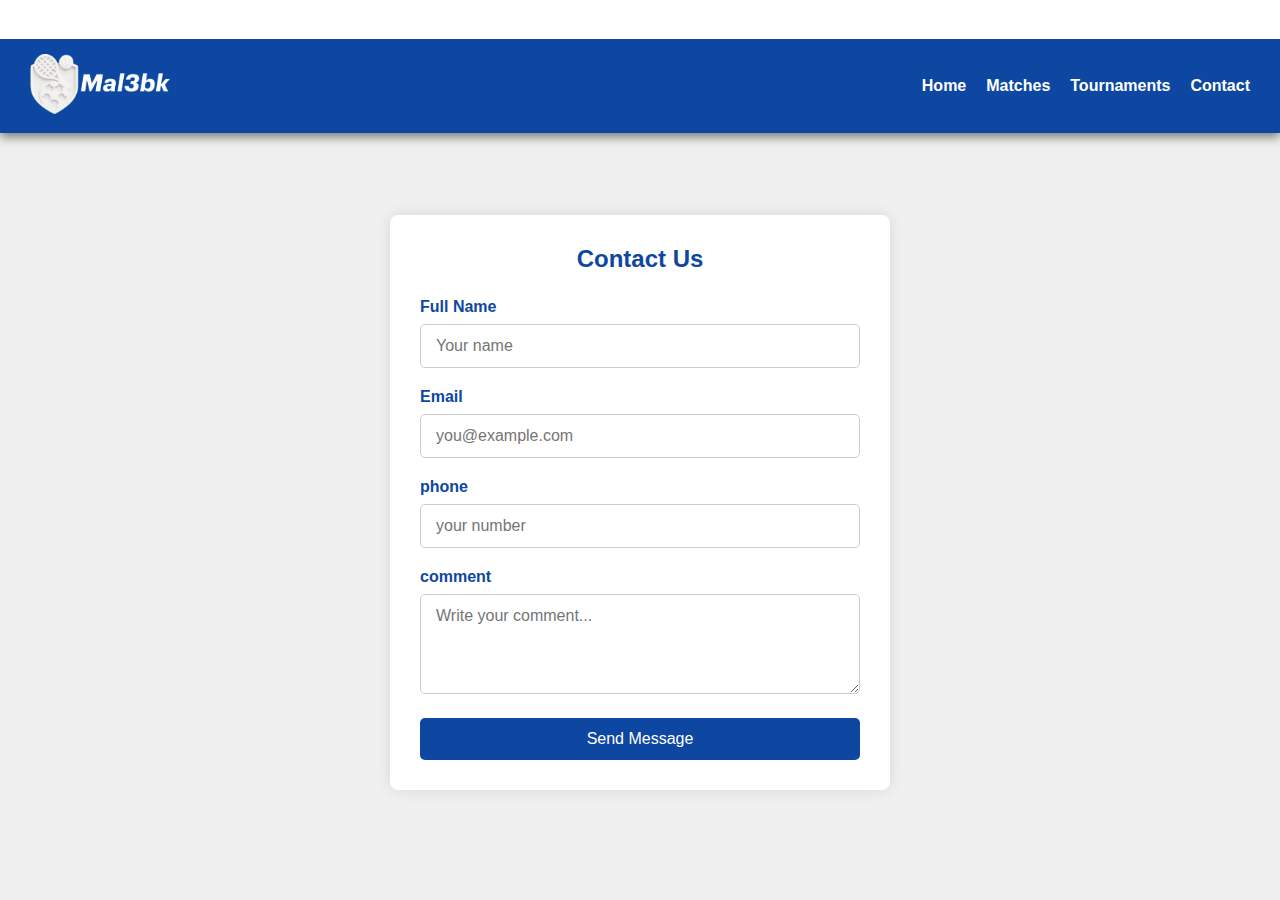
<file: index2.html>
<!DOCTYPE html>
<html lang="eg">
    <head>
   <meta charset="UTF-8">
   <title>Mal3bk</title>
   <meta name="description" content="Free Web tutorials">
   <meta name="keywords" content="padel , football">
   <meta name="author" content="talal ahmed">
   <meta name="viewport" content="width=device-width, initial-scale=0.7">
   <link rel="stylesheet" href="padel.css">
    </head>
    <body>
      <div class="announcement-bar" id="announcement">
    <div class="announcement-content">
       🎾Book your padel court in seconds, only here🎾 
    </div>
      </div>
          <header class="site-header">
    <div class="logo-container">
     <a href="index.html"> <img src="img/mal3bk-logo.png" alt="Mal3bk" class="logo" /></a>
    </div>
      <nav class="navbar">
      <ul>
        <li><a href="index.html">Home</a></li>
        <li><a href="index3.html">Matches</a></li>
        <li><a href="index4.html">Tournaments</a></li>
        <li><a href="index2.html">Contact</a></li>
      </ul>
    </nav>
  </header>
   <section class="Home2" id="Home">
    <div class="container">
    <h2>Contact Us</h2>
    <form>
      <label for="name">Full Name</label>
      <input type="text" id="name" placeholder="Your name" required />

      <label for="email">Email</label>
      <input type="email" id="email" placeholder="you@example.com" required />

      <label for="phone">phone</label>
      <input type="tel" id="phone" placeholder="your number" required />

      <label for="message">comment</label>
      <textarea id="message" placeholder="Write your comment..." required></textarea>

      <button type="submit">Send Message</button>
    </form>
  </div>



  
  </section>
    </body>
</html>
</file>
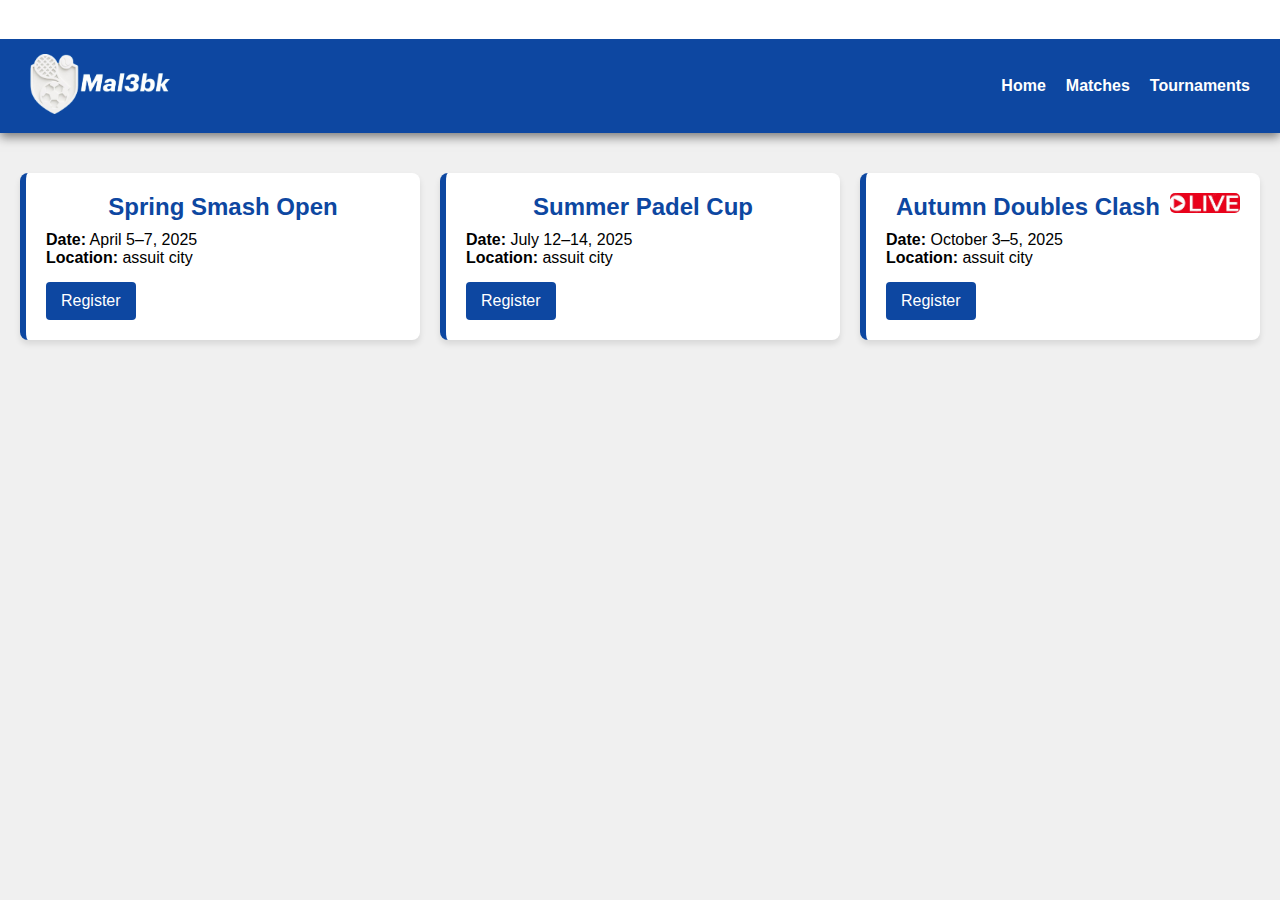
<file: index4.html>
<!DOCTYPE html>
<html lang="eg">
    <head>
   <meta charset="UTF-8">
   <title>Mal3bk</title>
   <meta name="description" content="Free Web tutorials">
   <meta name="keywords" content="padel , football">
   <meta name="author" content="talal ahmed">
   <meta name="viewport" content="width=device-width, initial-scale=0.7">
   <link rel="stylesheet" href="padel.css">
    </head>
    <body>
      <div class="announcement-bar" id="announcement">
    <div class="announcement-content">
       🎾Book your padel court in seconds, only here 🎾
    </div>
       </div>
          <header class="site-header">
            <div class="logo-container">
    <a href="index.html"> <img src="img/mal3bk-logo.png" alt="Mal3bk" class="logo" /></a>
    </div>
    <nav class="navbar">
      <ul>
        <li><a href="index.html">Home</a></li>
        <li><a href="index3.html">Matches</a></li>
        <li><a href="index4.html">Tournaments</a></li>
      </ul>
    </nav>
          </header>
    </body>
  <main class="tournaments">
    <div class="tournament-card">
      <h2>Spring Smash Open</h2>
      <p><strong>Date:</strong> April 5–7, 2025</p>
      <p><strong>Location:</strong> assuit city</p>
      <a href="index5.html">Register</a>
    </div>

    <div class="tournament-card">
      <h2>Summer Padel Cup</h2>
      <p><strong>Date:</strong> July 12–14, 2025</p>
      <p><strong>Location:</strong> assuit city</p>
      <a href="index5.html">Register</a>
    </div>

    <div class="tournament-card">
      <img src="img/WhatsApp Image 2025-07-20 at 03.00.19_8c997f94.jpg">
         <h2>Autumn Doubles Clash</h2>
      <p><strong>Date:</strong> October 3–5, 2025</p>
      <p><strong>Location:</strong> assuit city</p>
      <a href="index5.html">Register</a>
    </div>
  </main>
</html>
</file>
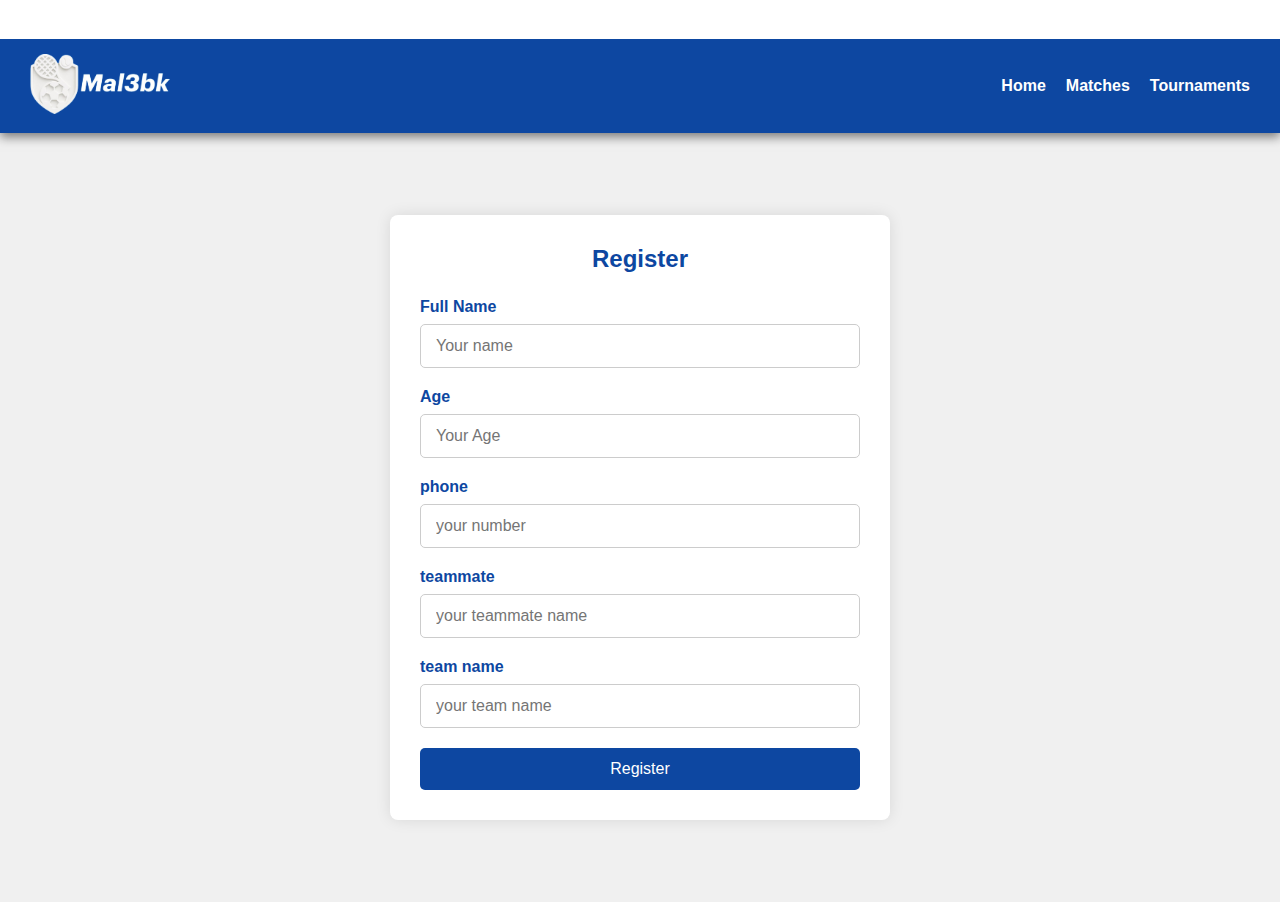
<file: index5.html>
<!DOCTYPE html>
<html lang="eg">
    <head>
   <meta charset="UTF-8">
   <title>Mal3bk</title>
   <meta name="description" content="Free Web tutorials">
   <meta name="keywords" content="padel , football">
   <meta name="author" content="talal ahmed">
   <meta name="viewport" content="width=device-width, initial-scale=0.7">
   <link rel="stylesheet" href="padel.css">
    </head>
    <body>
      <div class="announcement-bar" id="announcement">
    <div class="announcement-content">
       🎾Book your padel court in seconds, only here🎾 
    </div>
      </div>
          <header class="site-header">
    <div class="logo-container">
    <a href="index.html"> <img src="img/mal3bk-logo.png" alt="Mal3bk" class="logo" /></a>
    </div>
      <nav class="navbar">
      <ul>
        <li><a href="index.html">Home</a></li>
        <li><a href="index3.html">Matches</a></li>
        <li><a href="index4.html">Tournaments</a></li>
      </ul>
    </nav>
  </header>
   <section class="Home2" id="Home">
    <div class="container">
    <h2>Register</h2>
    <form>
      <label for="name">Full Name</label>
      <input type="text" id="name" placeholder="Your name" required />

       <label for="Age">Age</label>
      <input type="number" id="Age" placeholder="Your Age" required />


        <label for="phone">phone</label>
      <input type="tel" id="phone" placeholder="your number" required />


      <label for="teammate">teammate</label>
      <input type="text" id="teammate" placeholder="your teammate name" required />

      <label for="team name">team name</label>
      <input type="text" id="phone" placeholder="your team name" required />
      <button type="submit">Register</button>
    </form>
  </div>



  
  </section>
    </body>
</html>
</file>
<file: padel.css>
/* Reset default margin/padding */
*{
    font-family: 'Poppins', sans-serif;
    margin: 0;
    padding: 0;
    box-sizing: border-box;
    scroll-behavior: smooth; 
}

body {
  font-family: 'Arial', sans-serif;
  background-color: #f0f0f0;
width: 100;

}


.site-header {
  background-color: #0d47a1;
  display: flex;
  justify-content: space-between;
  align-items: center;
  padding: 15px 30px;
  color: white;
  box-shadow: 0px 4px 10px rgba(0, 0, 0, 0.5); /* ده الظل */
}


.logo-container {
  display: flex;
  align-items: center;
  border-radius: 30px;
}

.logo {
  height: 60px;
  margin-right: 10px;
}


.navbar ul {
  list-style: none;
  display: flex;
  gap: 20px;
  align-items: center;
}

.navbar ul li a {
  text-decoration: none;
  color: white;
  font-weight: bold;
  transition: color 0.3s;
}

.navbar ul li a:hover {
  color: #FFD700;
}
.img-site{
  width: 100%;
  height: 100%;
  justify-content: center;
  
}
.booked {
  background-color: #ffb3b3;
  color: #a00;
  font-weight: bold;
}

section{
  padding: 2rem 7%;
}
.Home .contents{
  max-width: 60rem;

}
.Home .contents h3{
  font-size: 6rem;
  text-transform: uppercase;
  color: #fff;
}
.btn {
   background:#ffcc00;
   color:#0d47a1;
   padding: 12px 30px;
   border: none;
   font-size: 40px;
   cursor: pointer;
   border-radius:5px;
   text-decoration: none;}


.btn :hover{
   transform: scale(1.1);
}

.Contact-h1{
  color: #0d47a1;
  justify-content: center;
  display: flex;
  font-weight: bold;
  letter-spacing: 1px; 
}
 .container {
      max-width: 500px;
      margin: 50px auto;
      padding: 30px;
      background: #ffffff;
      box-shadow: 0 0 15px rgba(0, 0, 0, 0.1);
      border-radius: 8px;
    }

    h2 {
      text-align: center;
      color: #0d47a1;
      margin-bottom: 25px;
    }

    label {
      display: block;
      margin-bottom: 8px;
      font-weight: 600;
      color: #0d47a1;
    }

    input, textarea {
      width: 100%;
      padding: 12px 15px;
      margin-bottom: 20px;
      border: 1px solid #ccc;
      border-radius: 5px;
      transition: 0.3s;
      font-size: 16px;
    }

    input:focus, textarea:focus {
      border-color: #0d47a1;
      outline: none;
    }

    textarea {
      resize: vertical;
      min-height: 100px;
    }

    button {
      width: 100%;
      padding: 12px;
      background-color: #0d47a1;
      color: white;
      border: none;
      border-radius: 5px;
      font-size: 16px;
      cursor: pointer;
      transition: 0.3s;
    }

    button:hover {
      background-color: #0d47a1;
    }

    @media (max-width: 600px) {
      .container {
        margin: 20px;
        padding: 20px;
      }
    }
    .content {
    display: flex;
    justify-content: center;
    flex-direction: row;
    flex-wrap: wrap;
}

   .projects {
    background-color:white;
}

.projects .content{
    margin-top: 30px;
}

.project-card {
    background-color: #0d47a1;
    border: 1px solid #0d47a1;
    min-height: 14em;
    width: 23em;
    overflow: hidden;
    border-radius: 10px;
    margin: 20px;
    transition: 0.7s ease;
    background: url();
}

.project-card:hover {
   transform: scale(1.1);
}

.project-card:hover .project-image {
    opacity: 0.9;
 }

.project-image img{
    width: 100%
}

.project-info {
    padding: 1em
}

.project-category {
    font-size: 0.8em;
    color: #0d47a1;
}

.project-title {
    display: flex;
    justify-content: space-between;
    text-transform: uppercase;
    font-weight: 1000;
    margin-top: 10px;
    
}

.more-details {
    text-decoration: none;
    color: #0d47a1;
    justify-content: center;
    margin: auto;
}

.more-details:hover {
    color: #0056b3;
}
 .announcement-bar {
      background-color: white;
      overflow: hidden;
      white-space: nowrap;
      position: relative;
      padding: 10px 0;
    }

    .announcement-content {
      display: inline-block;
      padding-left: 100%;
      animation: scroll-left 15s linear infinite;
      font-size: 16px;
      color: #0d47a1;
      font-weight: bold;
    }

    @keyframes scroll-left {
      0% {
        transform: translateX(0%);
      }
      100% {
        transform: translateX(-100%);
      }
    }
    .hidden {
      display: none;
    }
/* Tournaments Section */
.tournaments {
  display: grid;
  grid-template-columns: repeat(auto-fit, minmax(280px, 1fr));
  gap: 20px;
  padding: 40px 20px;
}

/* Tournament Card */
.tournament-card {
  background-color: white;
  border-left: 6px solid #0d47a1;
  padding: 20px;
  border-radius: 8px;
  box-shadow: 0 4px 6px rgba(0, 0, 0, 0.1);
}

.tournament-card h2 {
  color: #0d47a1;
  margin-bottom: 10px;
}

.tournament-card a {
  display: inline-block;
  margin-top: 15px;
  padding: 10px 15px;
  background-color: #0d47a1;
  color: white;
  text-decoration: none;
  border-radius: 4px;
  transition: 0.7s ease;
}
.tournament-card img{
  float: right;
  width: 70px;
  border-radius: 5px;
}
.buttons-container{
  justify-content: center;
  display: flex;
  gap: 20px;
  margin-top: 20px;
}

.locked{
  pointer-events: none;
}

.card.hero{
  size: 50%;
  display:grid;grid-template-columns:1.1fr 1fr;align-items:center;
  margin: auto;
  background:var(--card);padding:48px;
  justify-content: center;
  height: 80vh;
}

.hero-text h1{
  font-size: clamp(2.4rem, 4.2vw, 4rem);
  line-height:1.05;margin:0 0 14px 0;
  letter-spacing:-.5px;
}
.hero-text p{margin:0 0 22px 0;color:var(--muted);font-size:1.05rem}
.cta{
  display:inline-block;background:var(--primary);color:#0d47a1;text-decoration:none;
  padding:14px 22px;border-radius:12px;font-weight:800;letter-spacing:.1px; 
}
.cta:hover{transform:translateY(-1px);filter:brightness(1.05)}

.hero-media{justify-self:end}
.hero-media img{
  display:block;width:min(100%,560px);height:auto;
  border-radius:18px;
  box-shadow: 0 15px 30px rgba(13,71,161,0.15);
}
.sports-list {
  margin: 10px 0 20px;
  padding-left: 20px;
  color: #333;
  font-size: 1em;
}

.sports-list li {
  margin-bottom: 5px;
}
.site-footer {
  background-color: #0d47a1;
  color: white;
  padding: 30px 20px;
  margin-top: 40px;
}

.footer-content {
  display: flex;
  justify-content: space-between;
  align-items: flex-start;
  flex-wrap: wrap;
  gap: 20px;
}

.footer-about {
  max-width: 300px;
}

.footer-about h3 {
  margin-bottom: 10px;
  font-size: 20px;
}

.footer-social {
  display: flex;
  gap: 15px;
  justify-content: flex-end;
}

.footer-social a {
  display: inline-block;
  background: #0d47a1; 
  color: white;
  text-decoration: none;
  padding: 12px 20px;
  font-size: 1.2rem;
  font-weight: bold;
  border-radius: 6px;
  box-shadow: 0 4px 6px rgba(0,0,0,0.3);
  transition: 0.3s ease;
}

.footer-social a:hover {
  background: #005f8a;
  box-shadow: 0 6px 10px rgba(0,0,0,0.25);
  color: #fff;
}


.footer-bottom {
  text-align: center;
  margin-top: 20px;
  font-size: 14px;
  border-top: 1px solid rgba(255, 255, 255, 0.3);
  padding-top: 10px;
}
.site-footer {
  background-color: #0d47a1;
  color: white;
  padding: 30px 20px;
  margin-top: 40px;
  box-shadow: 0px -4px 6px rgba(0, 0, 0, 0.3); 
}
</file>
